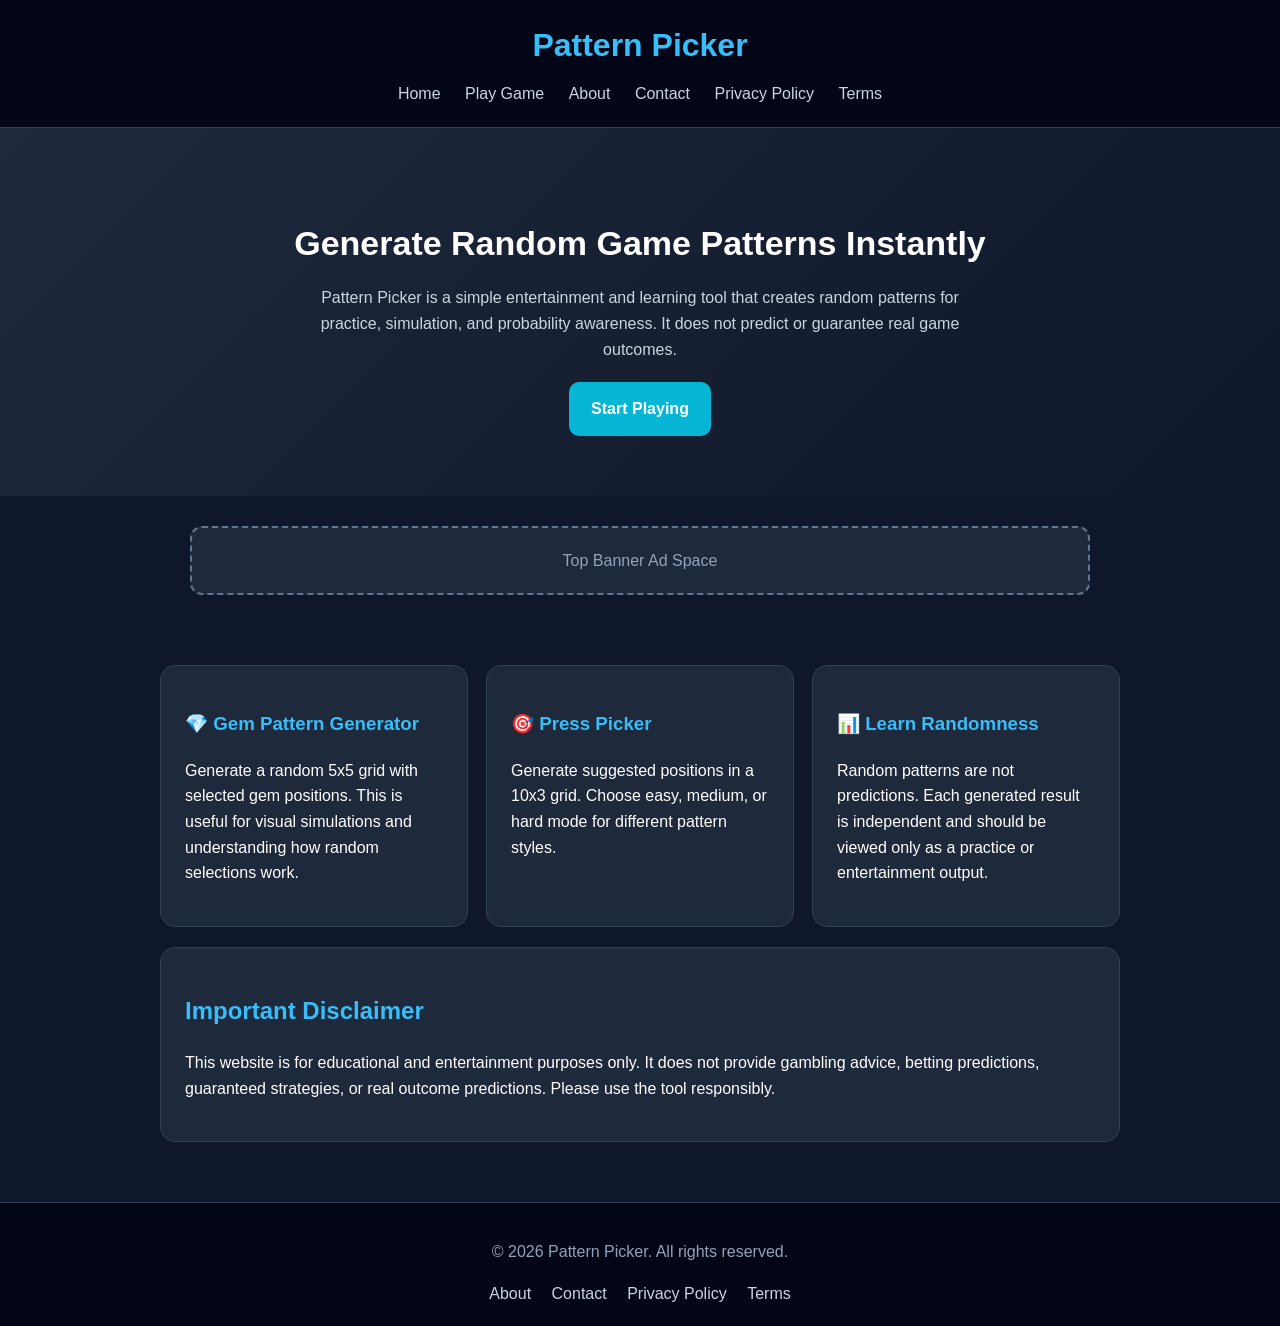
<file: index.html>
<!doctype html>
<html lang="en">
  <head>
    <meta charset="UTF-8" />
    <meta name="viewport" content="width=device-width, initial-scale=1.0" />

    <title>Pattern Picker | Random Pattern Generator</title>
    <meta
      name="description"
      content="Pattern Picker is an entertainment and educational website that generates random game patterns and explains randomness, chance, and probability."
    />

    <link rel="stylesheet" href="style.css" />
  </head>
  <body>
    <header>
      <h1>Pattern Picker</h1>
      <nav>
        <a href="index.html">Home</a>
        <a href="game.html">Play Game</a>
        <a href="about.html">About</a>
        <a href="contact.html">Contact</a>
        <a href="privacy.html">Privacy Policy</a>
        <a href="terms.html">Terms</a>
      </nav>
    </header>

    <section class="hero">
      <h2>Generate Random Game Patterns Instantly</h2>
      <p>
        Pattern Picker is a simple entertainment and learning tool that creates
        random patterns for practice, simulation, and probability awareness. It
        does not predict or guarantee real game outcomes.
      </p>
      <a class="btn" href="game.html">Start Playing</a>
    </section>

    <div class="ad">Top Banner Ad Space</div>

    <main class="container">
      <section class="cards">
        <div class="card">
          <h3>💎 Gem Pattern Generator</h3>
          <p>
            Generate a random 5x5 grid with selected gem positions. This is
            useful for visual simulations and understanding how random
            selections work.
          </p>
        </div>

        <div class="card">
          <h3>🎯 Press Picker</h3>
          <p>
            Generate suggested positions in a 10x3 grid. Choose easy, medium, or
            hard mode for different pattern styles.
          </p>
        </div>

        <div class="card">
          <h3>📊 Learn Randomness</h3>
          <p>
            Random patterns are not predictions. Each generated result is
            independent and should be viewed only as a practice or entertainment
            output.
          </p>
        </div>
      </section>

      <section class="card">
        <h2>Important Disclaimer</h2>
        <p>
          This website is for educational and entertainment purposes only. It
          does not provide gambling advice, betting predictions, guaranteed
          strategies, or real outcome predictions. Please use the tool
          responsibly.
        </p>
      </section>
    </main>

    <footer>
      <p>© 2026 Pattern Picker. All rights reserved.</p>
      <a href="about.html">About</a>
      <a href="contact.html">Contact</a>
      <a href="privacy.html">Privacy Policy</a>
      <a href="terms.html">Terms</a>
    </footer>
  </body>
</html>
</file>
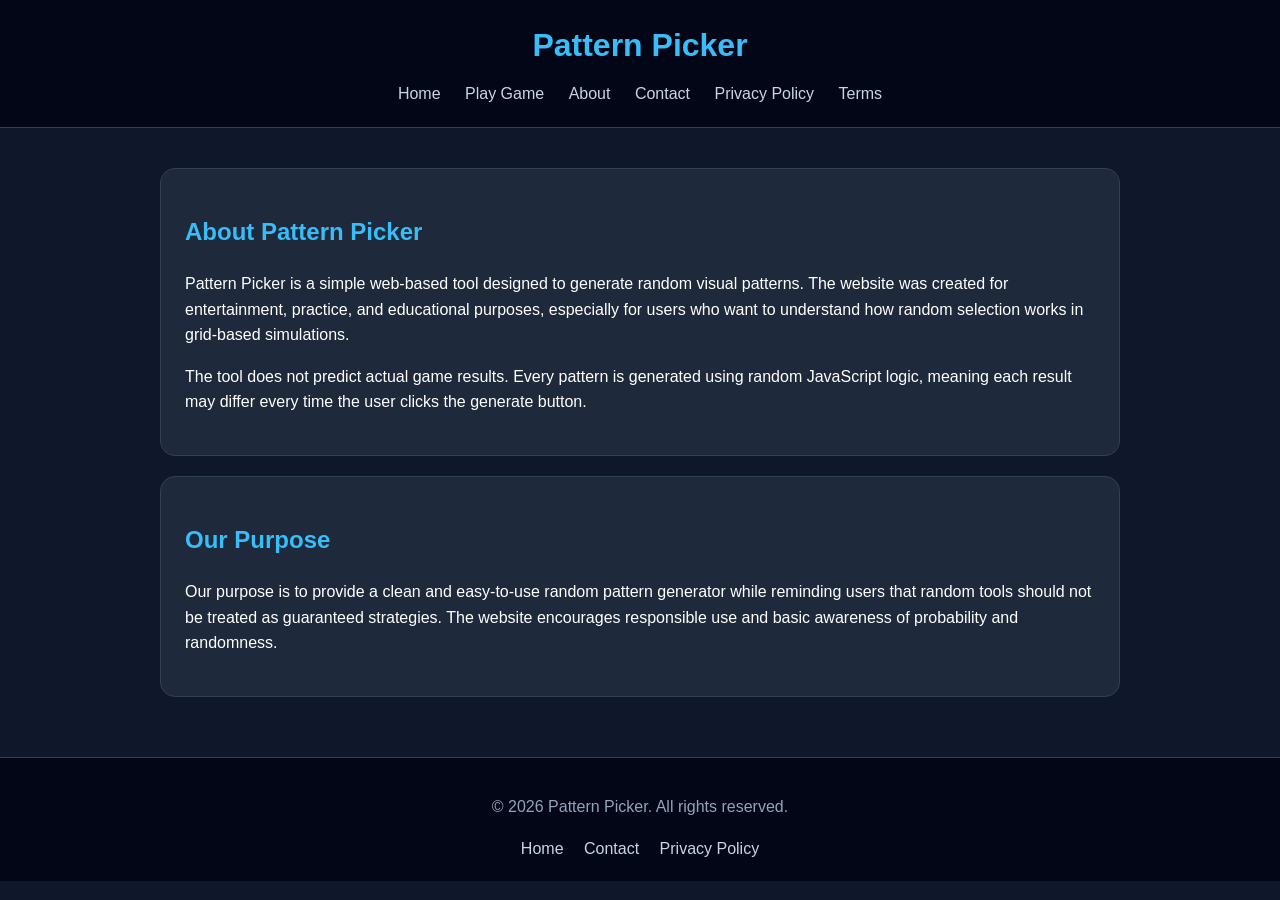
<file: about.html>
<!doctype html>
<html lang="en">
  <head>
    <meta charset="UTF-8" />
    <meta name="viewport" content="width=device-width, initial-scale=1.0" />

    <title>About | Pattern Picker</title>
    <meta
      name="description"
      content="Learn more about Pattern Picker, a random pattern generator created for entertainment, simulation, and educational purposes."
    />

    <link rel="stylesheet" href="style.css" />
  </head>
  <body>
    <header>
      <h1>Pattern Picker</h1>
      <nav>
        <a href="index.html">Home</a>
        <a href="game.html">Play Game</a>
        <a href="about.html">About</a>
        <a href="contact.html">Contact</a>
        <a href="privacy.html">Privacy Policy</a>
        <a href="terms.html">Terms</a>
      </nav>
    </header>

    <main class="container">
      <section class="card">
        <h2>About Pattern Picker</h2>
        <p>
          Pattern Picker is a simple web-based tool designed to generate random
          visual patterns. The website was created for entertainment, practice,
          and educational purposes, especially for users who want to understand
          how random selection works in grid-based simulations.
        </p>

        <p>
          The tool does not predict actual game results. Every pattern is
          generated using random JavaScript logic, meaning each result may
          differ every time the user clicks the generate button.
        </p>
      </section>

      <section class="card">
        <h2>Our Purpose</h2>
        <p>
          Our purpose is to provide a clean and easy-to-use random pattern
          generator while reminding users that random tools should not be
          treated as guaranteed strategies. The website encourages responsible
          use and basic awareness of probability and randomness.
        </p>
      </section>
    </main>

    <footer>
      <p>© 2026 Pattern Picker. All rights reserved.</p>
      <a href="index.html">Home</a>
      <a href="contact.html">Contact</a>
      <a href="privacy.html">Privacy Policy</a>
    </footer>
  </body>
</html>
</file>
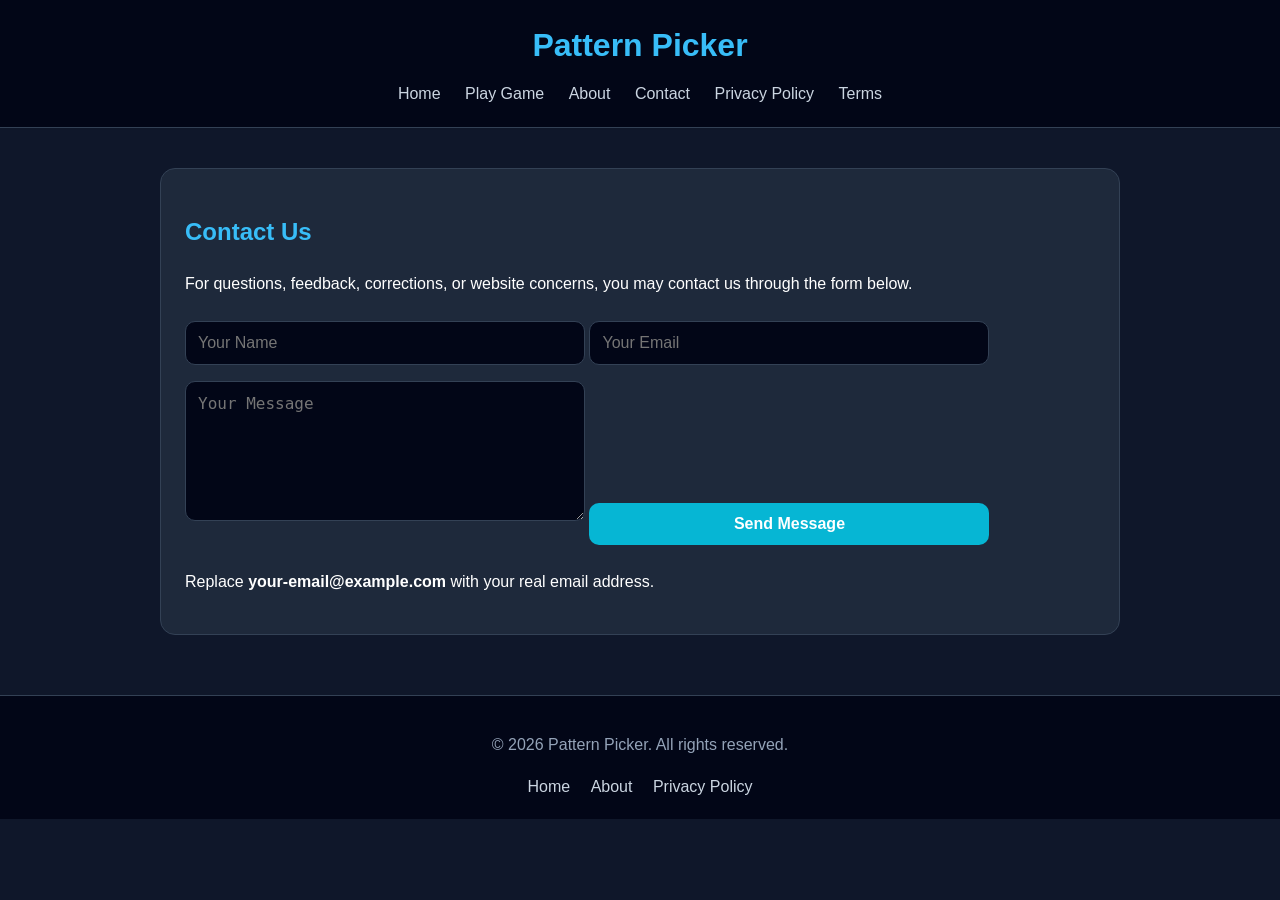
<file: contact.html>
<!doctype html>
<html lang="en">
  <head>
    <meta charset="UTF-8" />
    <meta name="viewport" content="width=device-width, initial-scale=1.0" />

    <title>Contact | Pattern Picker</title>
    <meta
      name="description"
      content="Contact Pattern Picker for questions, feedback, or website concerns."
    />

    <link rel="stylesheet" href="style.css" />
  </head>
  <body>
    <header>
      <h1>Pattern Picker</h1>
      <nav>
        <a href="index.html">Home</a>
        <a href="game.html">Play Game</a>
        <a href="about.html">About</a>
        <a href="contact.html">Contact</a>
        <a href="privacy.html">Privacy Policy</a>
        <a href="terms.html">Terms</a>
      </nav>
    </header>

    <main class="container">
      <section class="card">
        <h2>Contact Us</h2>
        <p>
          For questions, feedback, corrections, or website concerns, you may
          contact us through the form below.
        </p>

        <form
          action="https://formsubmit.co/your-email@example.com"
          method="POST"
        >
          <input type="text" name="name" placeholder="Your Name" required />
          <input type="email" name="email" placeholder="Your Email" required />
          <textarea
            name="message"
            rows="6"
            placeholder="Your Message"
            required
          ></textarea>
          <button type="submit">Send Message</button>
        </form>

        <p>
          Replace <strong>your-email@example.com</strong> with your real email
          address.
        </p>
      </section>
    </main>

    <footer>
      <p>© 2026 Pattern Picker. All rights reserved.</p>
      <a href="index.html">Home</a>
      <a href="about.html">About</a>
      <a href="privacy.html">Privacy Policy</a>
    </footer>
  </body>
</html>
</file>
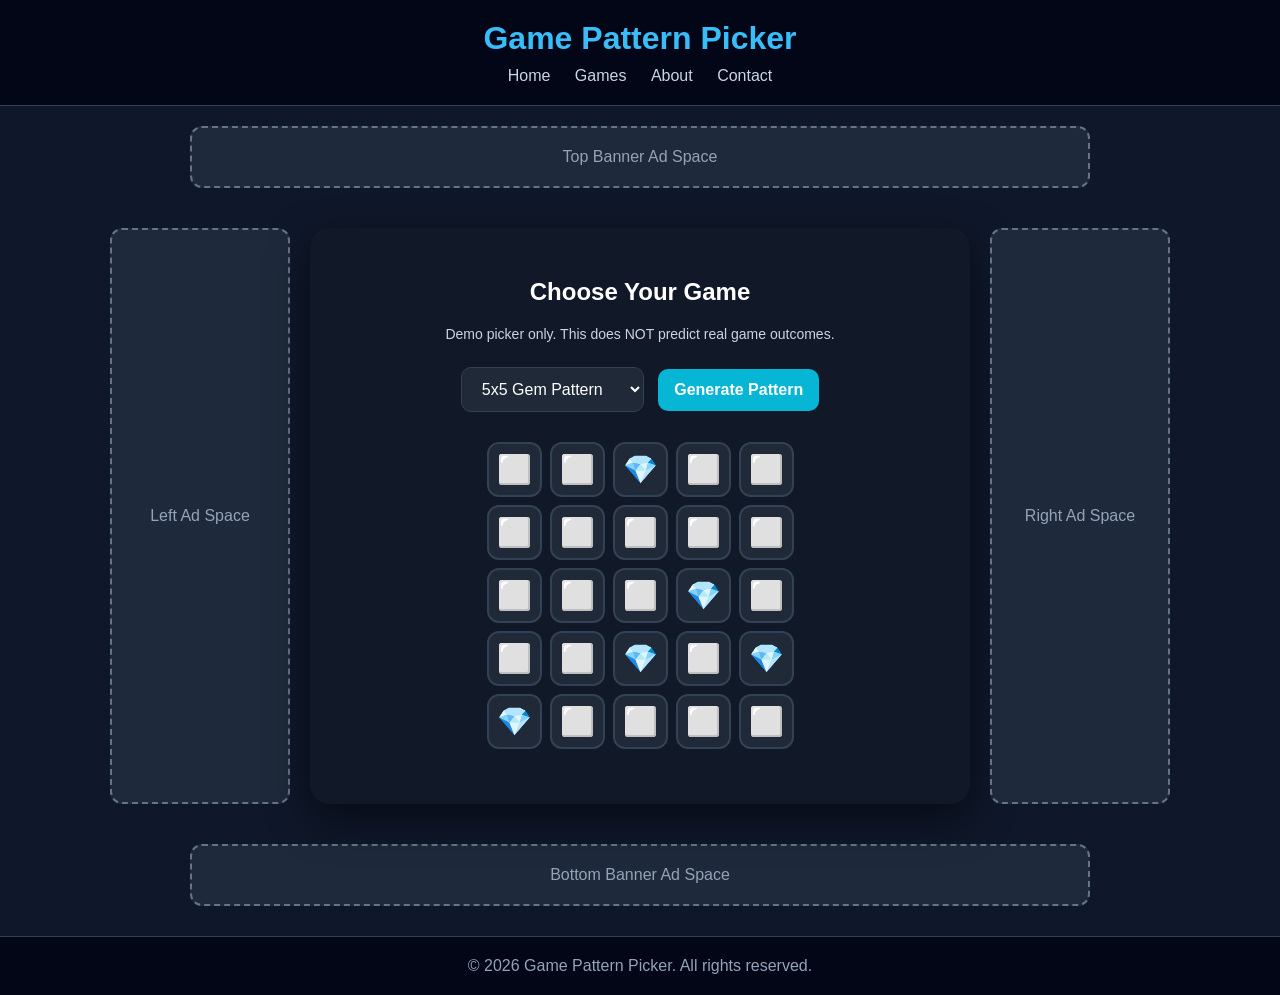
<file: game.html>
<!doctype html>
<html lang="en">
  <head>
    <meta charset="UTF-8" />
    <meta name="viewport" content="width=device-width, initial-scale=1.0" />
    <title>Game Pattern Picker</title>

    <style>
      * {
        box-sizing: border-box;
      }

      body {
        margin: 0;
        font-family: Arial, sans-serif;
        background: #0f172a;
        color: white;
      }

      header {
        background: #020617;
        padding: 20px;
        text-align: center;
        border-bottom: 1px solid #334155;
      }

      header h1 {
        margin: 0;
        color: #38bdf8;
      }

      nav {
        margin-top: 10px;
      }

      nav a {
        color: #cbd5e1;
        margin: 0 10px;
        text-decoration: none;
      }

      .ad-banner {
        background: #1e293b;
        border: 2px dashed #64748b;
        color: #94a3b8;
        text-align: center;
        padding: 20px;
        margin: 20px auto;
        max-width: 900px;
        border-radius: 12px;
      }

      .layout {
        display: grid;
        grid-template-columns: 180px 1fr 180px;
        gap: 20px;
        max-width: 1100px;
        margin: auto;
        padding: 20px;
      }

      .side-ad {
        background: #1e293b;
        border: 2px dashed #64748b;
        color: #94a3b8;
        min-height: 400px;
        border-radius: 12px;
        display: flex;
        justify-content: center;
        align-items: center;
        text-align: center;
      }

      .container {
        background: #111827;
        padding: 30px;
        border-radius: 20px;
        text-align: center;
        box-shadow: 0 15px 40px rgba(0, 0, 0, 0.5);
      }

      .note {
        color: #cbd5e1;
        font-size: 14px;
        margin-bottom: 20px;
      }

      select,
      button {
        padding: 12px 16px;
        border: none;
        border-radius: 10px;
        font-size: 16px;
        margin: 5px;
      }

      select {
        background: #1f2937;
        color: white;
        border: 1px solid #334155;
      }

      button {
        background: #06b6d4;
        color: white;
        cursor: pointer;
        font-weight: bold;
      }

      button:hover {
        background: #0891b2;
      }

      .grid {
        display: grid;
        gap: 8px;
        justify-content: center;
        margin: 25px 0;
      }

      .grid-5 {
        grid-template-columns: repeat(5, 55px);
      }

      .grid-3 {
        grid-template-columns: repeat(3, 65px);
      }

      .cell {
        height: 55px;
        background: #1f2937;
        border: 2px solid #334155;
        border-radius: 12px;
        display: flex;
        justify-content: center;
        align-items: center;
        font-size: 28px;
      }

      .press-list {
        margin-top: 15px;
        background: #020617;
        padding: 15px;
        border-radius: 12px;
        color: #e2e8f0;
        font-size: 15px;
      }

      .hidden {
        display: none;
      }

      footer {
        background: #020617;
        text-align: center;
        padding: 20px;
        color: #94a3b8;
        margin-top: 30px;
        border-top: 1px solid #334155;
      }

      @media (max-width: 900px) {
        .layout {
          grid-template-columns: 1fr;
        }

        .side-ad {
          min-height: 120px;
        }
      }
    </style>
  </head>

  <body>
    <header>
      <h1>Game Pattern Picker</h1>
      <nav>
        <a href="index.html">Home</a>
        <a href="#">Games</a>
        <a href="about.html">About</a>
        <a href="contact.html">Contact</a>
      </nav>
    </header>

    <div class="ad-banner">Top Banner Ad Space</div>

    <main class="layout">
      <aside class="side-ad">Left Ad Space</aside>

      <section class="container">
        <h2>Choose Your Game</h2>
        <p class="note">
          Demo picker only. This does NOT predict real game outcomes.
        </p>

        <select id="gameSelect" onchange="changeGame()">
          <option value="gem">5x5 Gem Pattern</option>
          <option value="press">10x3 Press Picker</option>
        </select>

        <select id="modeSelect" class="hidden">
          <option value="easy">Easy</option>
          <option value="medium">Medium</option>
          <option value="hard">Hard</option>
        </select>

        <button onclick="generateGame()">Generate Pattern</button>

        <div id="grid" class="grid"></div>

        <div id="pressList" class="press-list hidden"></div>
      </section>

      <aside class="side-ad">Right Ad Space</aside>
    </main>

    <div class="ad-banner">Bottom Banner Ad Space</div>

    <footer>© 2026 Game Pattern Picker. All rights reserved.</footer>

    <script>
      function generateGridPattern(rows = 5, cols = 5, picks = 5) {
        let total = rows * cols;
        let selected = new Set();

        while (selected.size < picks) {
          selected.add(Math.floor(Math.random() * total));
        }

        let grid = [];
        let index = 0;

        for (let i = 0; i < rows; i++) {
          let row = [];
          for (let j = 0; j < cols; j++) {
            row.push(selected.has(index) ? "💎" : "⬜");
            index++;
          }
          grid.push(row);
        }

        return grid;
      }

      const rows = 10;
      const cols = 3;
      const playableRows = [7, 8, 9];

      function createBoardData() {
        const board = [];

        for (let r = 0; r < rows; r++) {
          const row = [];
          for (let c = 0; c < cols; c++) {
            row.push({
              row: r,
              col: c,
              suggested: false,
              alt: false,
            });
          }
          board.push(row);
        }

        return board;
      }

      function generateSuggestions(mode = "easy") {
        const board = createBoardData();

        playableRows.forEach((r) => {
          const mainPick = Math.floor(Math.random() * cols);
          board[r][mainPick].suggested = true;

          if (mode === "medium") {
            const altPick =
              (mainPick + 1 + Math.floor(Math.random() * 2)) % cols;
            board[r][altPick].alt = true;
          }

          if (mode === "hard") {
            for (let c = 0; c < cols; c++) {
              if (c !== mainPick) {
                board[r][c].alt = true;
              }
            }
          }
        });

        return board;
      }

      function getPressPositions(board) {
        const positions = [];

        board.forEach((row) => {
          row.forEach((cell) => {
            if (cell.suggested) {
              positions.push({
                row: cell.row + 1,
                col: cell.col + 1,
              });
            }
          });
        });

        return positions;
      }

      function changeGame() {
        const game = document.getElementById("gameSelect").value;
        const modeSelect = document.getElementById("modeSelect");

        if (game === "press") {
          modeSelect.classList.remove("hidden");
        } else {
          modeSelect.classList.add("hidden");
        }

        generateGame();
      }

      function generateGame() {
        const game = document.getElementById("gameSelect").value;
        const gridContainer = document.getElementById("grid");
        const pressList = document.getElementById("pressList");

        gridContainer.innerHTML = "";
        pressList.innerHTML = "";
        pressList.classList.add("hidden");

        if (game === "gem") {
          gridContainer.className = "grid grid-5";

          const pattern = generateGridPattern();

          pattern.forEach((row) => {
            row.forEach((cell) => {
              const div = document.createElement("div");
              div.className = "cell";
              div.textContent = cell;
              gridContainer.appendChild(div);
            });
          });
        }

        if (game === "press") {
          gridContainer.className = "grid grid-3";

          const mode = document.getElementById("modeSelect").value;
          const board = generateSuggestions(mode);

          board.forEach((row) => {
            row.forEach((cell) => {
              const div = document.createElement("div");
              div.className = "cell";

              if (cell.suggested) {
                div.textContent = "💎";
              } else if (cell.alt) {
                div.textContent = "🔸";
              } else {
                div.textContent = "⬜";
              }

              gridContainer.appendChild(div);
            });
          });

          const positions = getPressPositions(board)
            .map((pos) => `Row ${pos.row}, Column ${pos.col}`)
            .join("<br>");

          pressList.classList.remove("hidden");
          pressList.innerHTML = `<strong>Press these positions:</strong><br>${positions}`;
        }
      }

      generateGame();
    </script>
  </body>
</html>
</file>
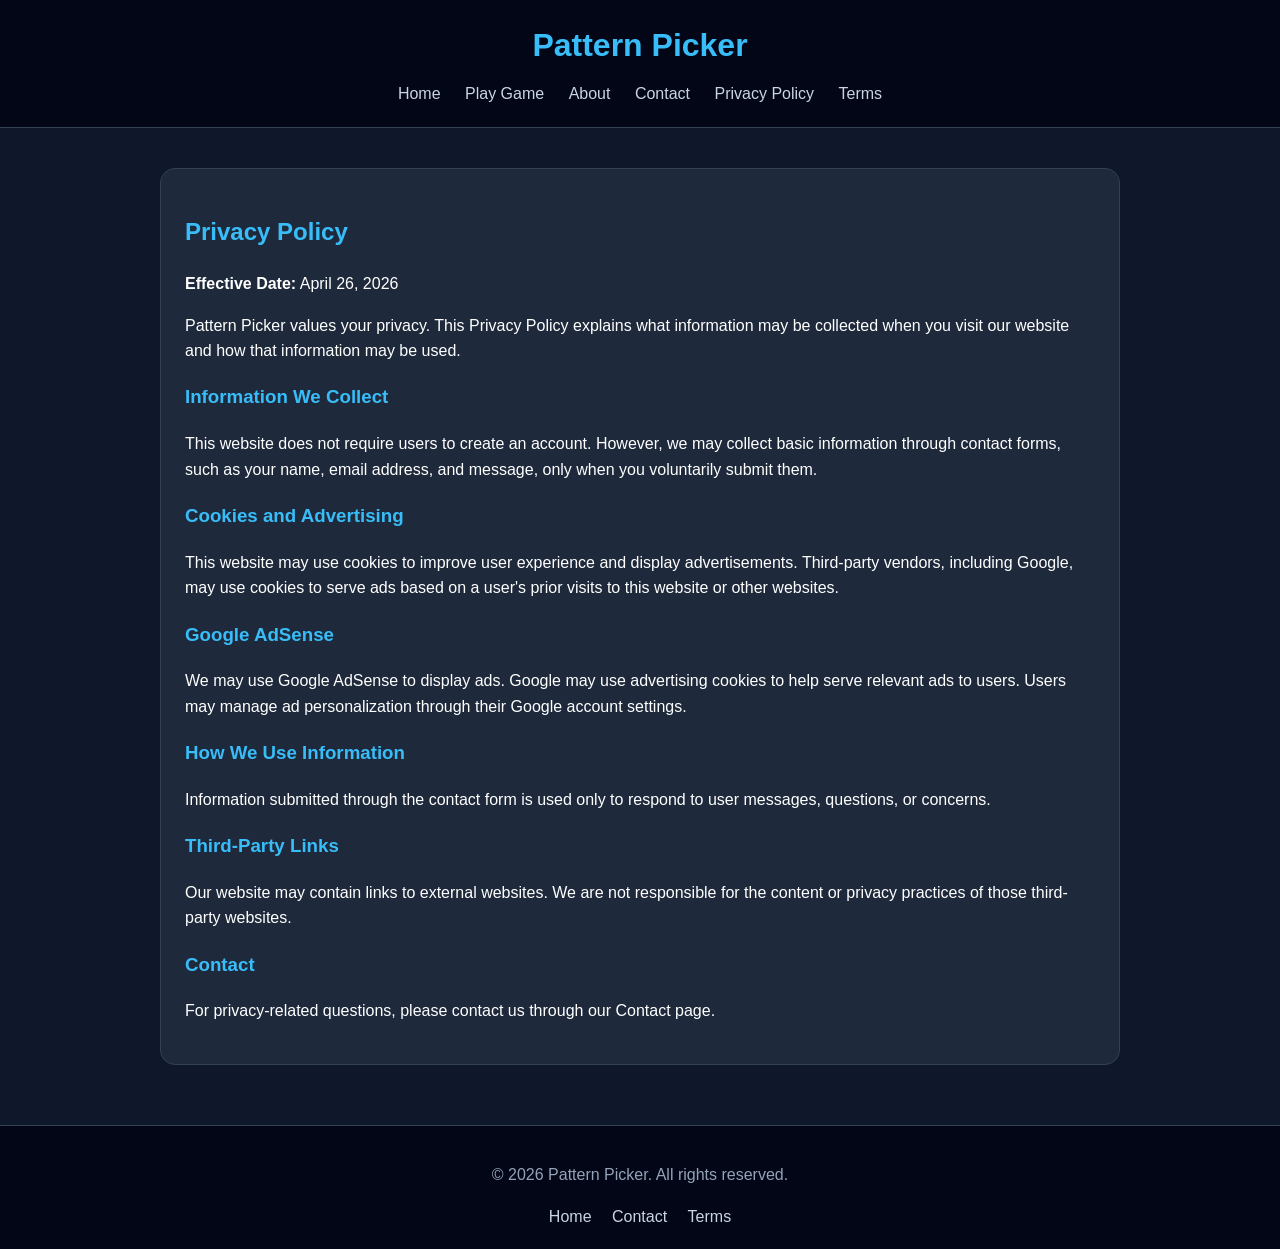
<file: privacy.html>
<!doctype html>
<html lang="en">
  <head>
    <meta charset="UTF-8" />
    <meta name="viewport" content="width=device-width, initial-scale=1.0" />

    <title>Privacy Policy | Pattern Picker</title>
    <meta
      name="description"
      content="Read the Privacy Policy of Pattern Picker."
    />

    <link rel="stylesheet" href="style.css" />
  </head>
  <body>
    <header>
      <h1>Pattern Picker</h1>
      <nav>
        <a href="index.html">Home</a>
        <a href="game.html">Play Game</a>
        <a href="about.html">About</a>
        <a href="contact.html">Contact</a>
        <a href="privacy.html">Privacy Policy</a>
        <a href="terms.html">Terms</a>
      </nav>
    </header>

    <main class="container">
      <section class="card">
        <h2>Privacy Policy</h2>
        <p><strong>Effective Date:</strong> April 26, 2026</p>

        <p>
          Pattern Picker values your privacy. This Privacy Policy explains what
          information may be collected when you visit our website and how that
          information may be used.
        </p>

        <h3>Information We Collect</h3>
        <p>
          This website does not require users to create an account. However, we
          may collect basic information through contact forms, such as your
          name, email address, and message, only when you voluntarily submit
          them.
        </p>

        <h3>Cookies and Advertising</h3>
        <p>
          This website may use cookies to improve user experience and display
          advertisements. Third-party vendors, including Google, may use cookies
          to serve ads based on a user's prior visits to this website or other
          websites.
        </p>

        <h3>Google AdSense</h3>
        <p>
          We may use Google AdSense to display ads. Google may use advertising
          cookies to help serve relevant ads to users. Users may manage ad
          personalization through their Google account settings.
        </p>

        <h3>How We Use Information</h3>
        <p>
          Information submitted through the contact form is used only to respond
          to user messages, questions, or concerns.
        </p>

        <h3>Third-Party Links</h3>
        <p>
          Our website may contain links to external websites. We are not
          responsible for the content or privacy practices of those third-party
          websites.
        </p>

        <h3>Contact</h3>
        <p>
          For privacy-related questions, please contact us through our Contact
          page.
        </p>
      </section>
    </main>

    <footer>
      <p>© 2026 Pattern Picker. All rights reserved.</p>
      <a href="index.html">Home</a>
      <a href="contact.html">Contact</a>
      <a href="terms.html">Terms</a>
    </footer>
  </body>
</html>
</file>
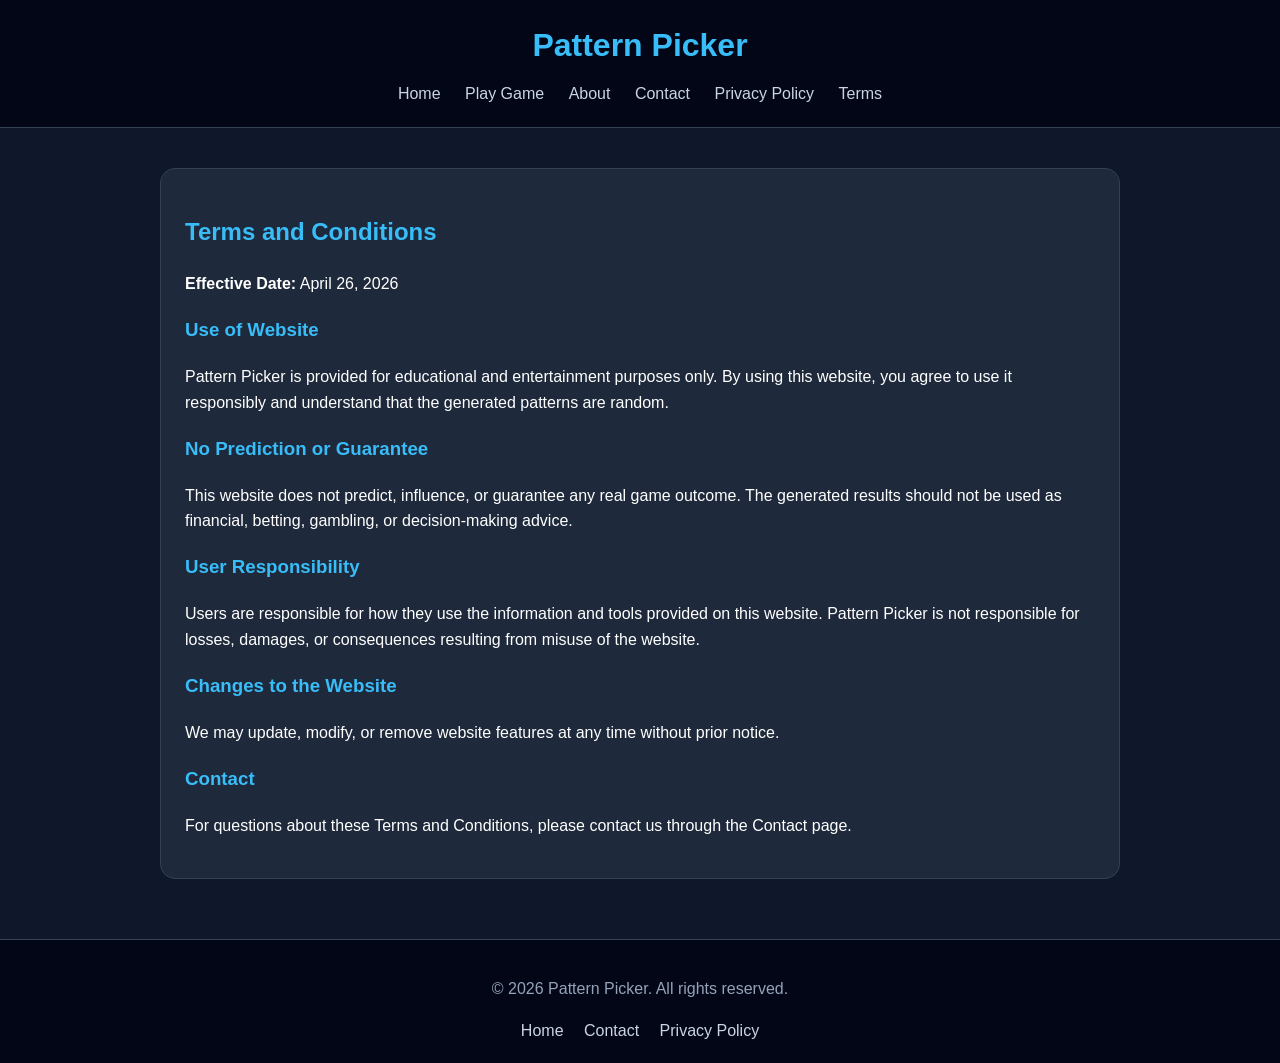
<file: terms.html>
<!doctype html>
<html lang="en">
  <head>
    <meta charset="UTF-8" />
    <meta name="viewport" content="width=device-width, initial-scale=1.0" />

    <title>Terms and Conditions | Pattern Picker</title>
    <meta
      name="description"
      content="Read the Terms and Conditions of Pattern Picker."
    />

    <link rel="stylesheet" href="style.css" />
  </head>
  <body>
    <header>
      <h1>Pattern Picker</h1>
      <nav>
        <a href="index.html">Home</a>
        <a href="game.html">Play Game</a>
        <a href="about.html">About</a>
        <a href="contact.html">Contact</a>
        <a href="privacy.html">Privacy Policy</a>
        <a href="terms.html">Terms</a>
      </nav>
    </header>

    <main class="container">
      <section class="card">
        <h2>Terms and Conditions</h2>
        <p><strong>Effective Date:</strong> April 26, 2026</p>

        <h3>Use of Website</h3>
        <p>
          Pattern Picker is provided for educational and entertainment purposes
          only. By using this website, you agree to use it responsibly and
          understand that the generated patterns are random.
        </p>

        <h3>No Prediction or Guarantee</h3>
        <p>
          This website does not predict, influence, or guarantee any real game
          outcome. The generated results should not be used as financial,
          betting, gambling, or decision-making advice.
        </p>

        <h3>User Responsibility</h3>
        <p>
          Users are responsible for how they use the information and tools
          provided on this website. Pattern Picker is not responsible for
          losses, damages, or consequences resulting from misuse of the website.
        </p>

        <h3>Changes to the Website</h3>
        <p>
          We may update, modify, or remove website features at any time without
          prior notice.
        </p>

        <h3>Contact</h3>
        <p>
          For questions about these Terms and Conditions, please contact us
          through the Contact page.
        </p>
      </section>
    </main>

    <footer>
      <p>© 2026 Pattern Picker. All rights reserved.</p>
      <a href="index.html">Home</a>
      <a href="contact.html">Contact</a>
      <a href="privacy.html">Privacy Policy</a>
    </footer>
  </body>
</html>
</file>
<file: style.css>
* {
  box-sizing: border-box;
}

body {
  margin: 0;
  font-family: Arial, sans-serif;
  background: #0f172a;
  color: white;
  line-height: 1.6;
}

header {
  background: #020617;
  padding: 20px;
  text-align: center;
  border-bottom: 1px solid #334155;
}

header h1 {
  margin: 0;
  color: #38bdf8;
}

nav {
  margin-top: 10px;
}

nav a {
  color: #cbd5e1;
  margin: 0 10px;
  text-decoration: none;
}

nav a:hover {
  color: #38bdf8;
}

.hero {
  text-align: center;
  padding: 60px 20px;
  background: linear-gradient(135deg, #1e293b, #0f172a);
}

.hero h2 {
  font-size: 34px;
  margin-bottom: 15px;
}

.hero p {
  max-width: 700px;
  margin: auto;
  color: #cbd5e1;
}

.btn {
  display: inline-block;
  margin-top: 20px;
  padding: 14px 22px;
  border-radius: 10px;
  background: #06b6d4;
  color: white;
  text-decoration: none;
  font-weight: bold;
}

.btn:hover {
  background: #0891b2;
}

.container {
  max-width: 1000px;
  margin: auto;
  padding: 40px 20px;
}

.card {
  background: #1e293b;
  padding: 24px;
  border-radius: 15px;
  border: 1px solid #334155;
  margin-bottom: 20px;
}

.card h2,
.card h3 {
  color: #38bdf8;
}

.cards {
  display: grid;
  grid-template-columns: repeat(auto-fit, minmax(250px, 1fr));
  gap: 18px;
}

.ad {
  max-width: 900px;
  margin: 30px auto;
  padding: 20px;
  text-align: center;
  border: 2px dashed #64748b;
  border-radius: 12px;
  background: #1e293b;
  color: #94a3b8;
}

select,
button,
input,
textarea {
  width: 100%;
  max-width: 400px;
  padding: 12px;
  margin: 8px 0;
  border-radius: 10px;
  border: 1px solid #334155;
  font-size: 16px;
}

select,
input,
textarea {
  background: #020617;
  color: white;
}

button {
  background: #06b6d4;
  color: white;
  border: none;
  cursor: pointer;
  font-weight: bold;
}

button:hover {
  background: #0891b2;
}

.grid {
  display: grid;
  gap: 8px;
  justify-content: center;
  margin: 25px 0;
}

.grid-5 {
  grid-template-columns: repeat(5, 55px);
}

.grid-3 {
  grid-template-columns: repeat(3, 65px);
}

.cell {
  height: 55px;
  background: #1f2937;
  border: 2px solid #334155;
  border-radius: 12px;
  display: flex;
  justify-content: center;
  align-items: center;
  font-size: 28px;
}

.press-list {
  margin-top: 15px;
  background: #020617;
  padding: 15px;
  border-radius: 12px;
  color: #e2e8f0;
}

.hidden {
  display: none;
}

footer {
  background: #020617;
  text-align: center;
  padding: 20px;
  color: #94a3b8;
  border-top: 1px solid #334155;
}

footer a {
  color: #cbd5e1;
  margin: 0 8px;
  text-decoration: none;
}
</file>
